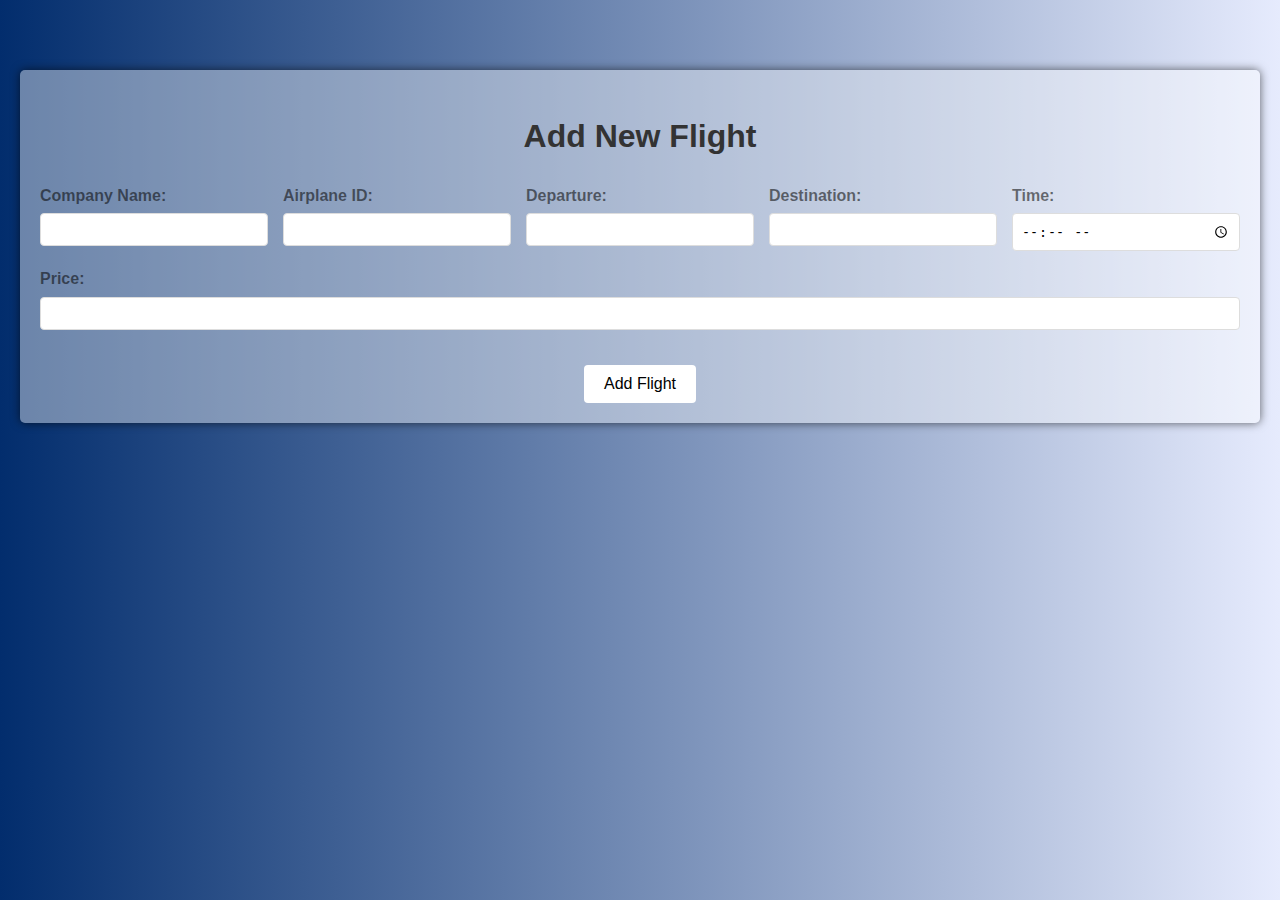
<file: Flight-reservation-system/addflight.html>
<!DOCTYPE html>
<html lang="en">
<head>
    <meta charset="UTF-8">
    <meta name="viewport" content="width=device-width, initial-scale=1.0">
    <title>Flight Admin - Add New Flights</title>
    <style>
        body {
            font-family: Arial, sans-serif;
            line-height: 1.6;
            margin: 0;
            padding: 20px;
            background: -webkit-linear-gradient(left, #022d6d, #e6ebfd) ;
        }
        .container {
            position: relative;
            top: 50px;
            max-width: 1500px;
            margin: 0 auto;
            background-color: #ffffff69;
            padding: 20px;
            border-radius: 5px;
            box-shadow: 0 0 10px rgba(0, 0, 0, 0.6);
        }
        h1 {
            text-align: center;
            color: #333;
            margin-bottom: 20px;
        }
        form {
            display: flex;
            flex-wrap: wrap;
            gap: 15px;
            justify-content: space-between;
        }
        .form-group {
            flex: 1 1 200px;
        }
        label {
            display: block;
            font-weight: bold;
            color: #0808088f;
            margin-bottom: 5px;
        }
        input[type="text"],
        input[type="time"],
        input[type="number"] {
            width: 100%;
            padding: 8px;
            border: 1px solid #ddd;
            border-radius: 4px;
            box-sizing: border-box;
        }
        .submit-container {
            flex-basis: 100%;
            text-align: center;
            margin-top: 20px;
        }
        button {
            background-color: white;
            color: rgb(0, 0, 0);
            padding: 10px 20px;
            border: none;
            border-radius: 4px;
            cursor: pointer;
            font-size: 16px;
        }
        button:hover {
            background-color: whitesmoke;
        }
        @media (max-width: 768px) {
            form {
                flex-direction: column;
            }
            .form-group {
                flex-basis: 100%;
            }
        }
    </style>
</head>
<body>
    <div class="container">
        <h1>Add New Flight</h1>
        <form id="addFlightForm">
            <div class="form-group">
                <label for="companyName">Company Name:</label>
                <input type="text" id="companyName" name="companyName" required>
            </div>
            <div class="form-group">
                <label for="companyName">Airplane ID:</label>
                <input type="text" id="companyName" name="companyName" required>
            </div>
            <div class="form-group">
                <label for="departure">Departure:</label>
                <input type="text" id="departure" name="departure" required>
            </div>
            <div class="form-group">
                <label for="destination">Destination:</label>
                <input type="text" id="destination" name="destination" required>
            </div>
            <div class="form-group">
                <label for="time">Time:</label>
                <input type="time" id="time" name="time" required>
            </div>
            <div class="form-group">
                <label for="price">Price:</label>
                <input type="number" id="price" name="price" min="0" step="500" required>
            </div>
            <div class="submit-container">
                <button type="submit">Add Flight</button>
            </div>
        </form>
    </div>

    <script>
        document.getElementById('addFlightForm').addEventListener('submit', function(e) {
            e.preventDefault();
            // Here you would typically send the form data to a server
            // For this example, we'll just log it to the console
            const formData = new FormData(this);
            const flightData = Object.fromEntries(formData.entries());
            console.log('New flight added:', flightData);
            alert('Flight added successfully!');
            this.reset();
        });
    </script>
</body>
</html>
</file>
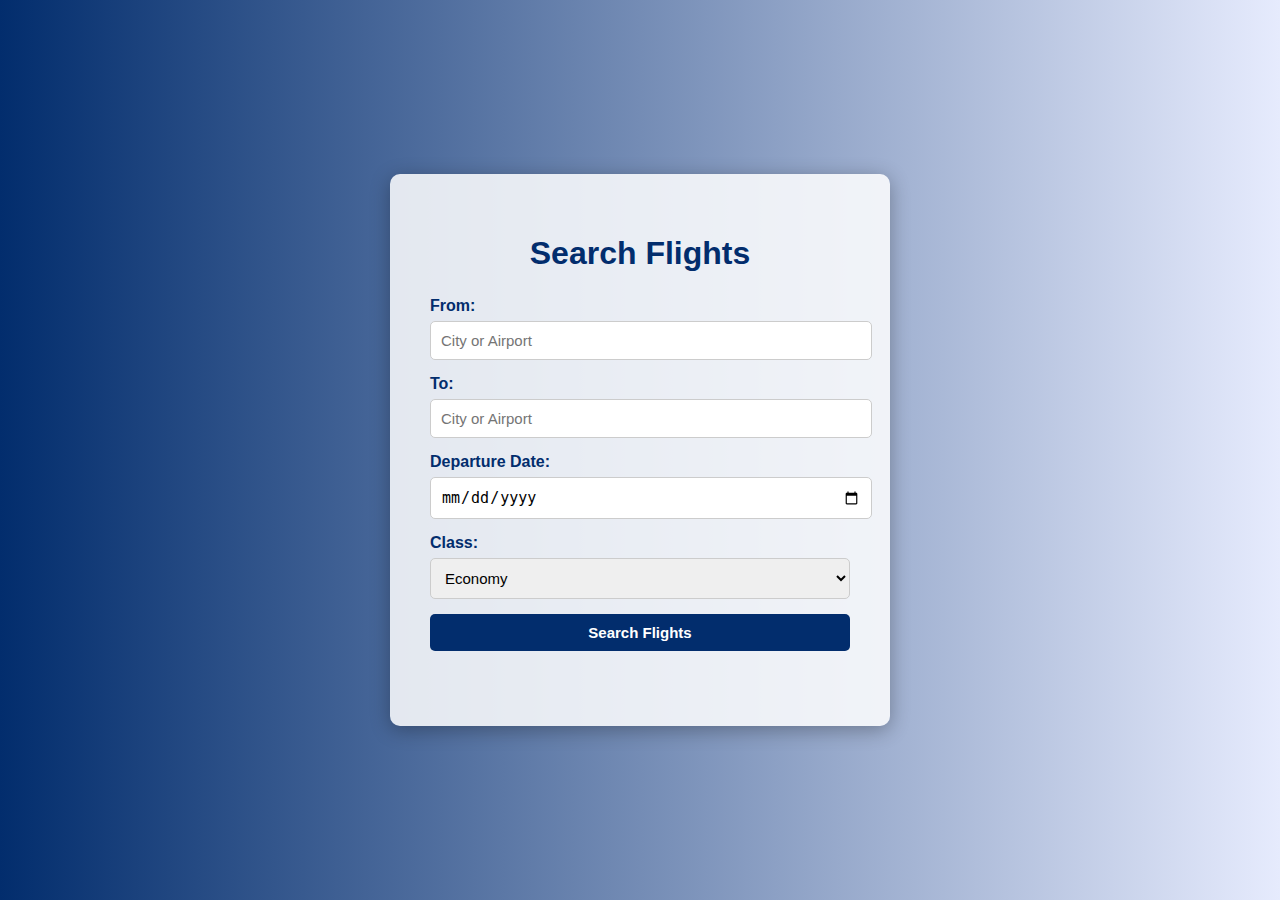
<file: Flight-reservation-system/book.html>
<!DOCTYPE html>
<html lang="en">
<head>
  <meta charset="UTF-8" />
  <meta name="viewport" content="width=device-width, initial-scale=1.0" />
  <title>Find Flights</title>
  <style>
    body {
      font-family: Arial, sans-serif;
      background: linear-gradient(to right, #022d6d, #e6ebfd);
      margin: 0;
      padding: 0;
      display: flex;
      justify-content: center;
      align-items: center;
      height: 100vh;
    }

    .container {
      background-color: #ffffffd9;
      border-radius: 10px;
      padding: 40px;
      width: 420px;
      box-shadow: 0 4px 20px rgba(0, 0, 0, 0.3);
      text-align: center;
    }

    h1 {
      margin-bottom: 25px;
      color: #022d6d;
    }

    label {
      display: block;
      margin-bottom: 6px;
      font-weight: bold;
      text-align: left;
      color: #022d6d;
    }

    input, select, button {
      width: 100%;
      padding: 10px;
      margin-bottom: 15px;
      border-radius: 5px;
      border: 1px solid #ccc;
      font-size: 15px;
    }

    button {
      background-color: #022d6d;
      color: white;
      cursor: pointer;
      font-weight: bold;
      border: none;
      transition: background 0.3s;
    }

    button:hover {
      background-color: #0041a8;
    }

    .result {
      margin-top: 20px;
      color: #022d6d;
    }
  </style>
</head>
<body>
  <div class="container">
    <h1>Search Flights</h1>
    
    <!-- ✅ FIXED: use POST to match servlet’s doPost() -->
    <form action="FindFlightServlet" method="post">
      <label for="from_city">From:</label>
      <input type="text" id="from_city" name="from_city" placeholder="City or Airport" required />

      <label for="to_city">To:</label>
      <input type="text" id="to_city" name="to_city" placeholder="City or Airport" required />

      <label for="departure_date">Departure Date:</label>
      <input type="date" id="departure_date" name="departure_date" required />

      <label for="class">Class:</label>
      <select id="class" name="class">
        <option>Economy</option>
        <option>Premium Economy</option>
        <option>Business</option>
      </select>

      <button type="submit">Search Flights</button>
    </form>

    <div class="result" id="result"></div>
  </div>
</body>
</html>
</file>
